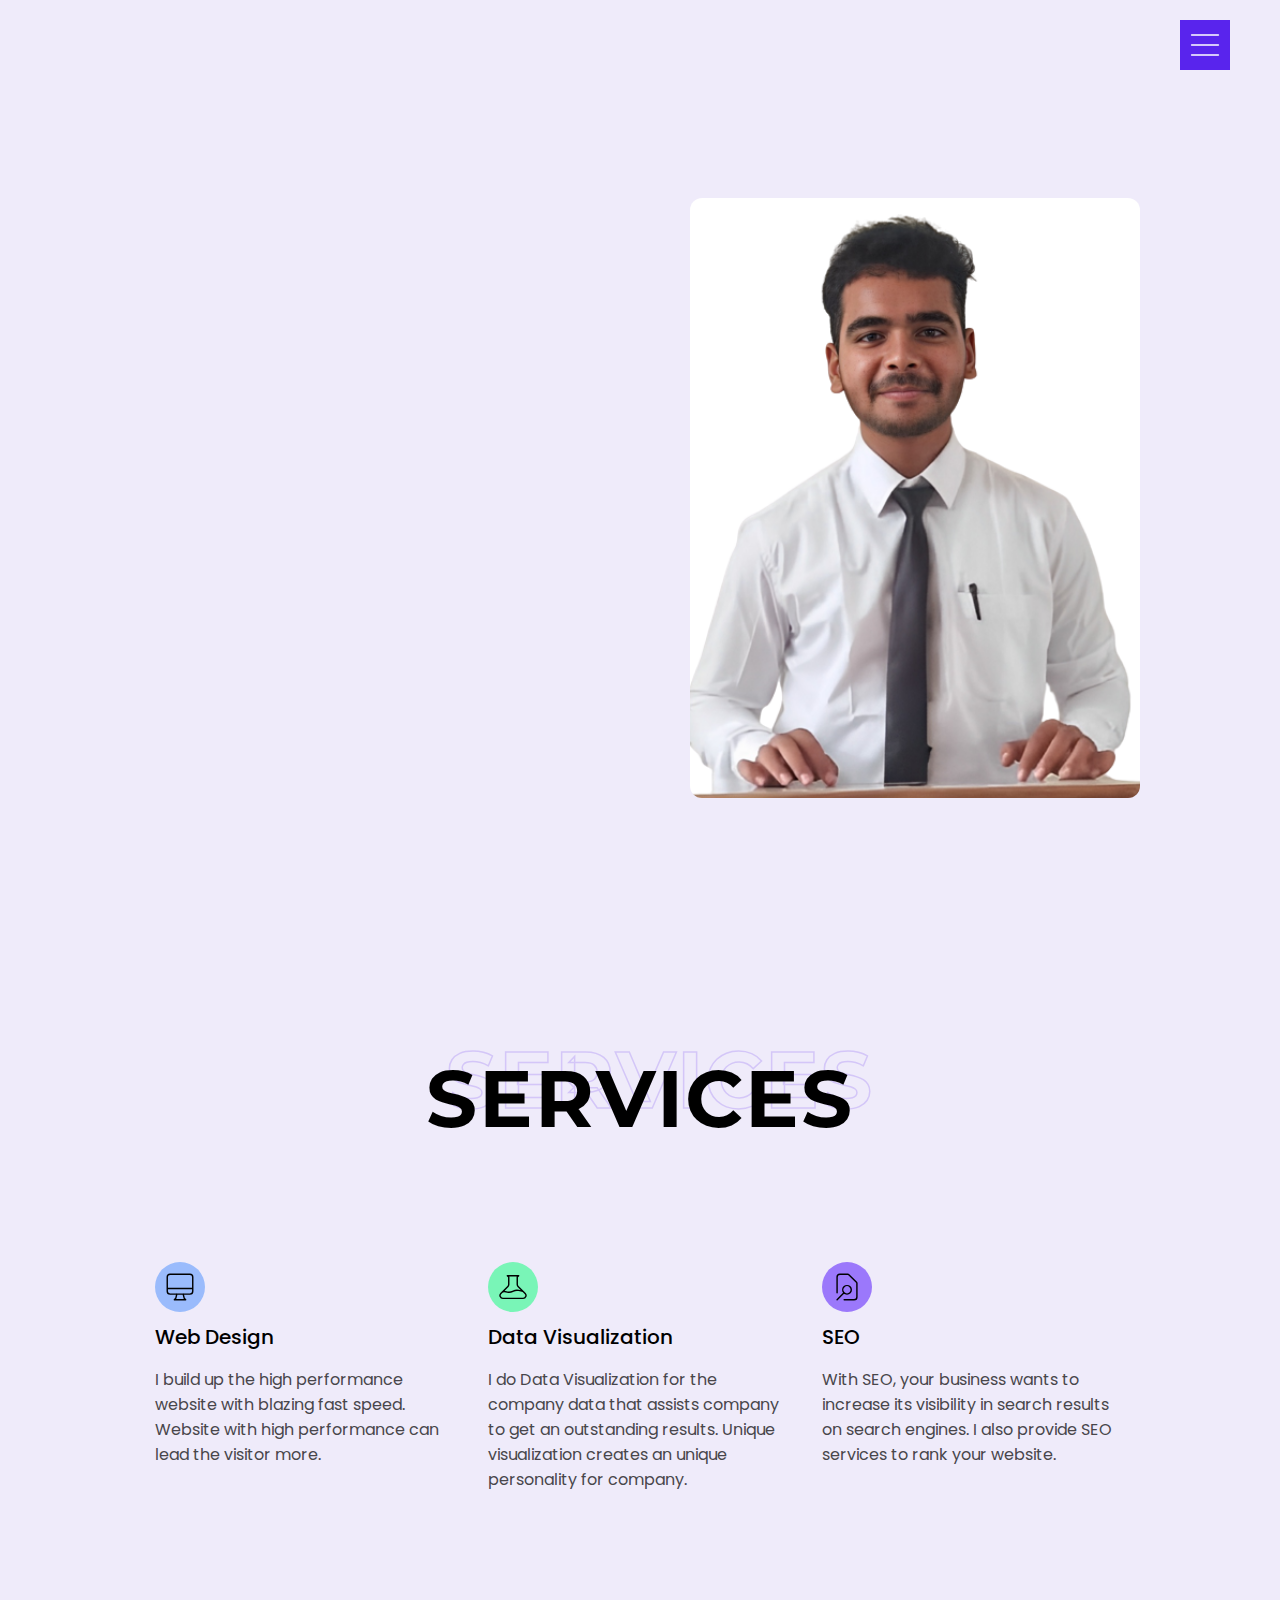
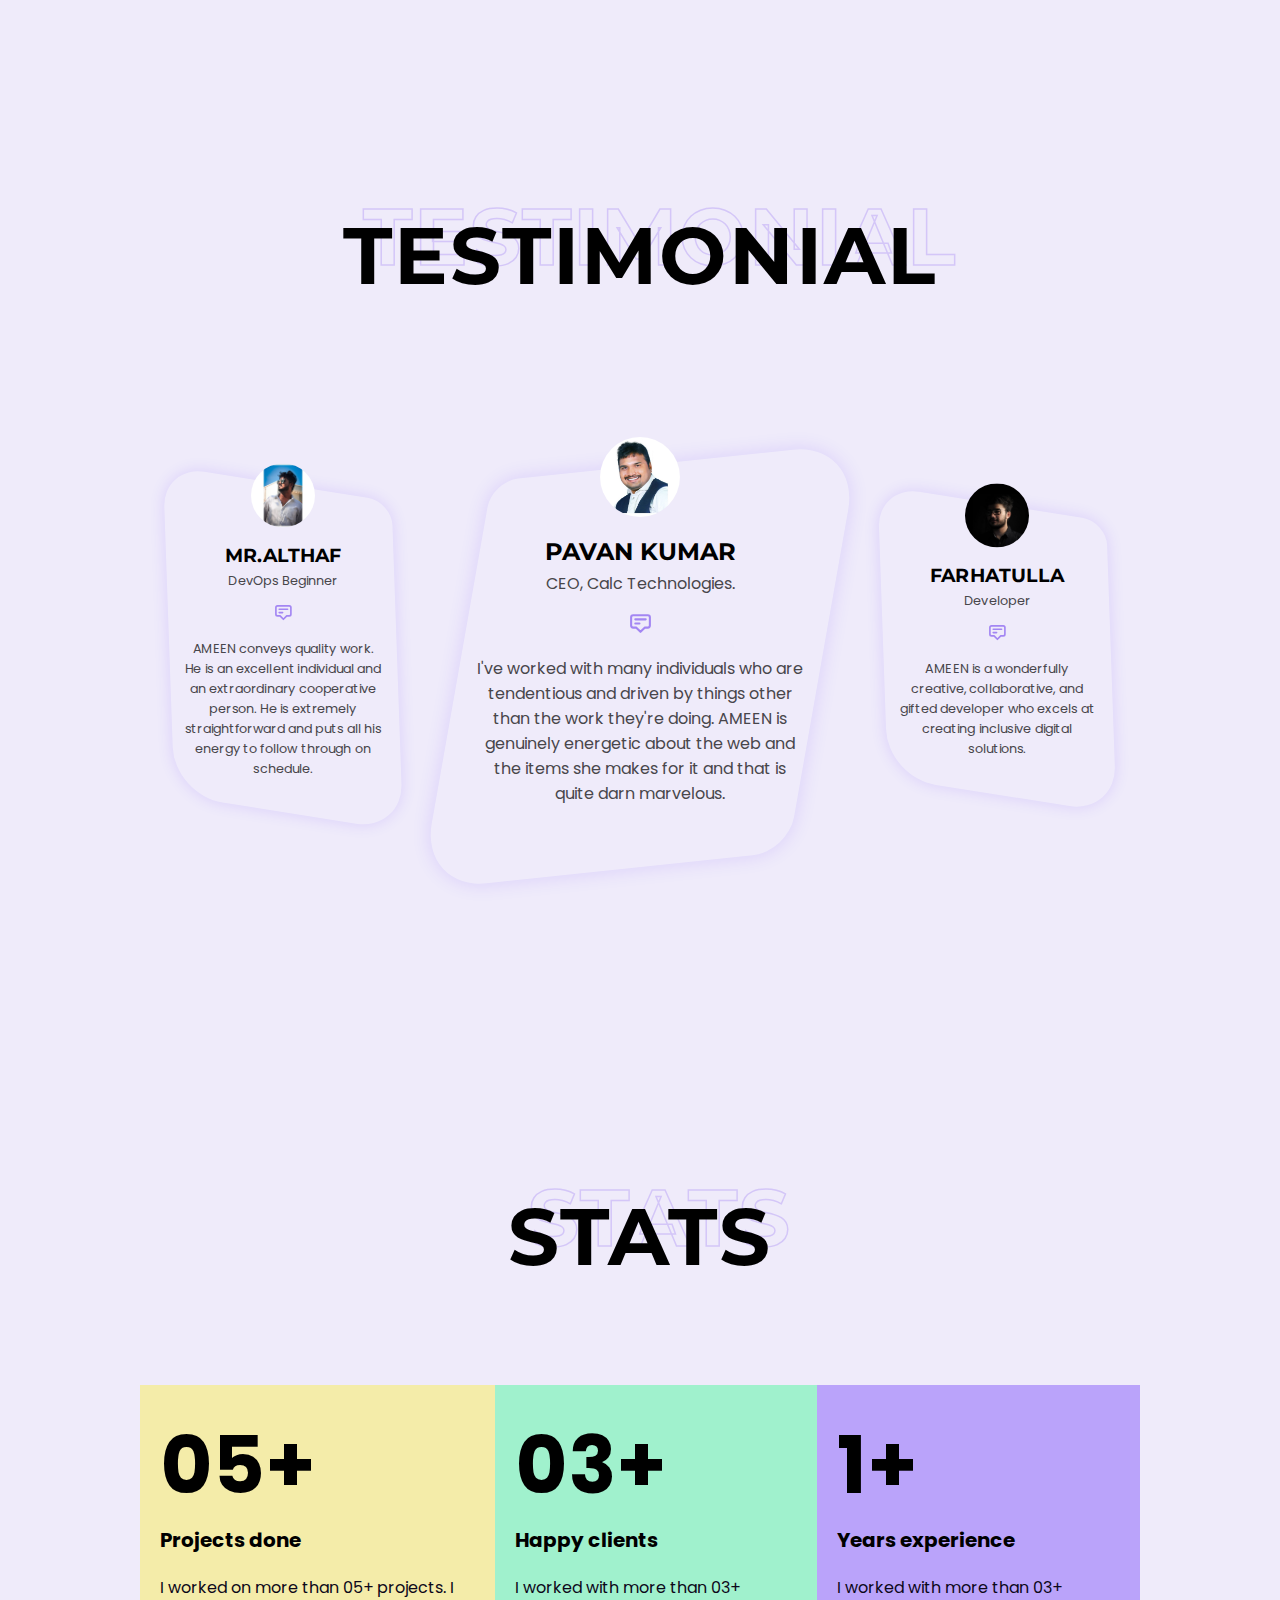
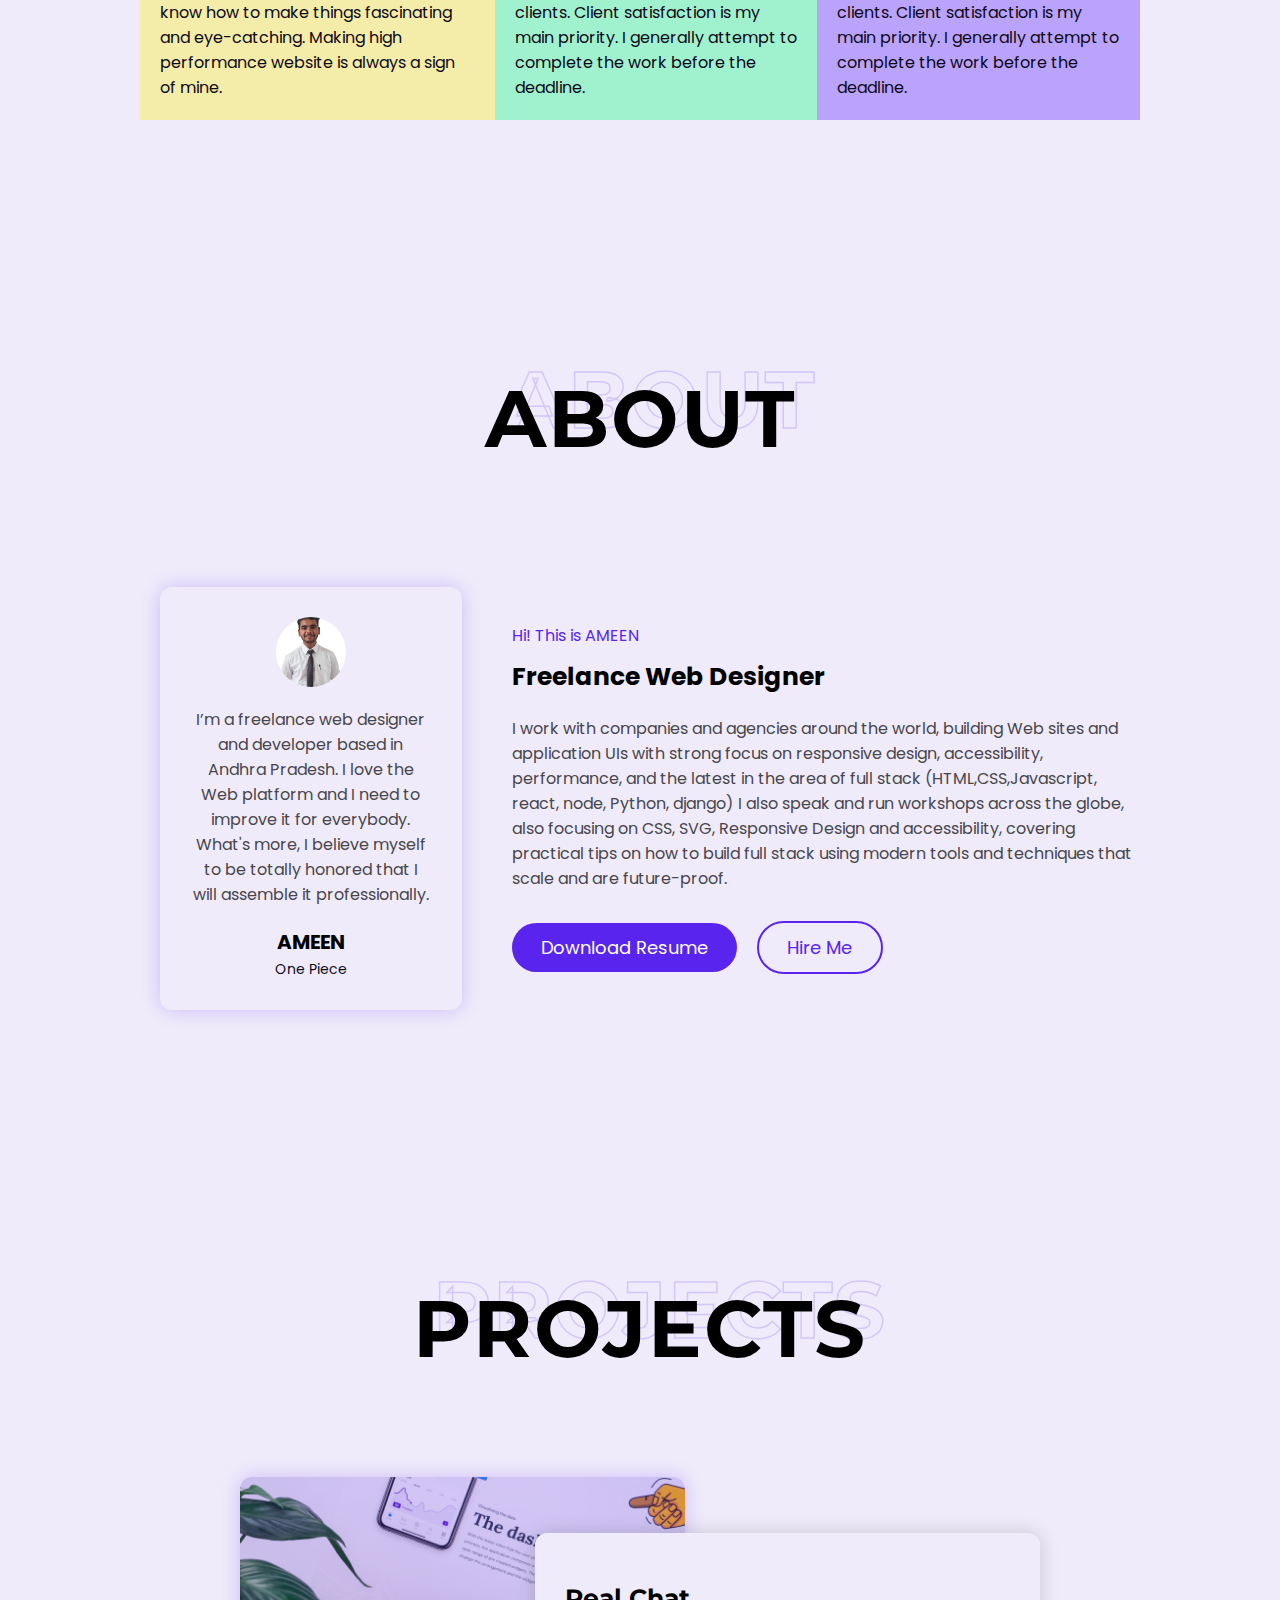
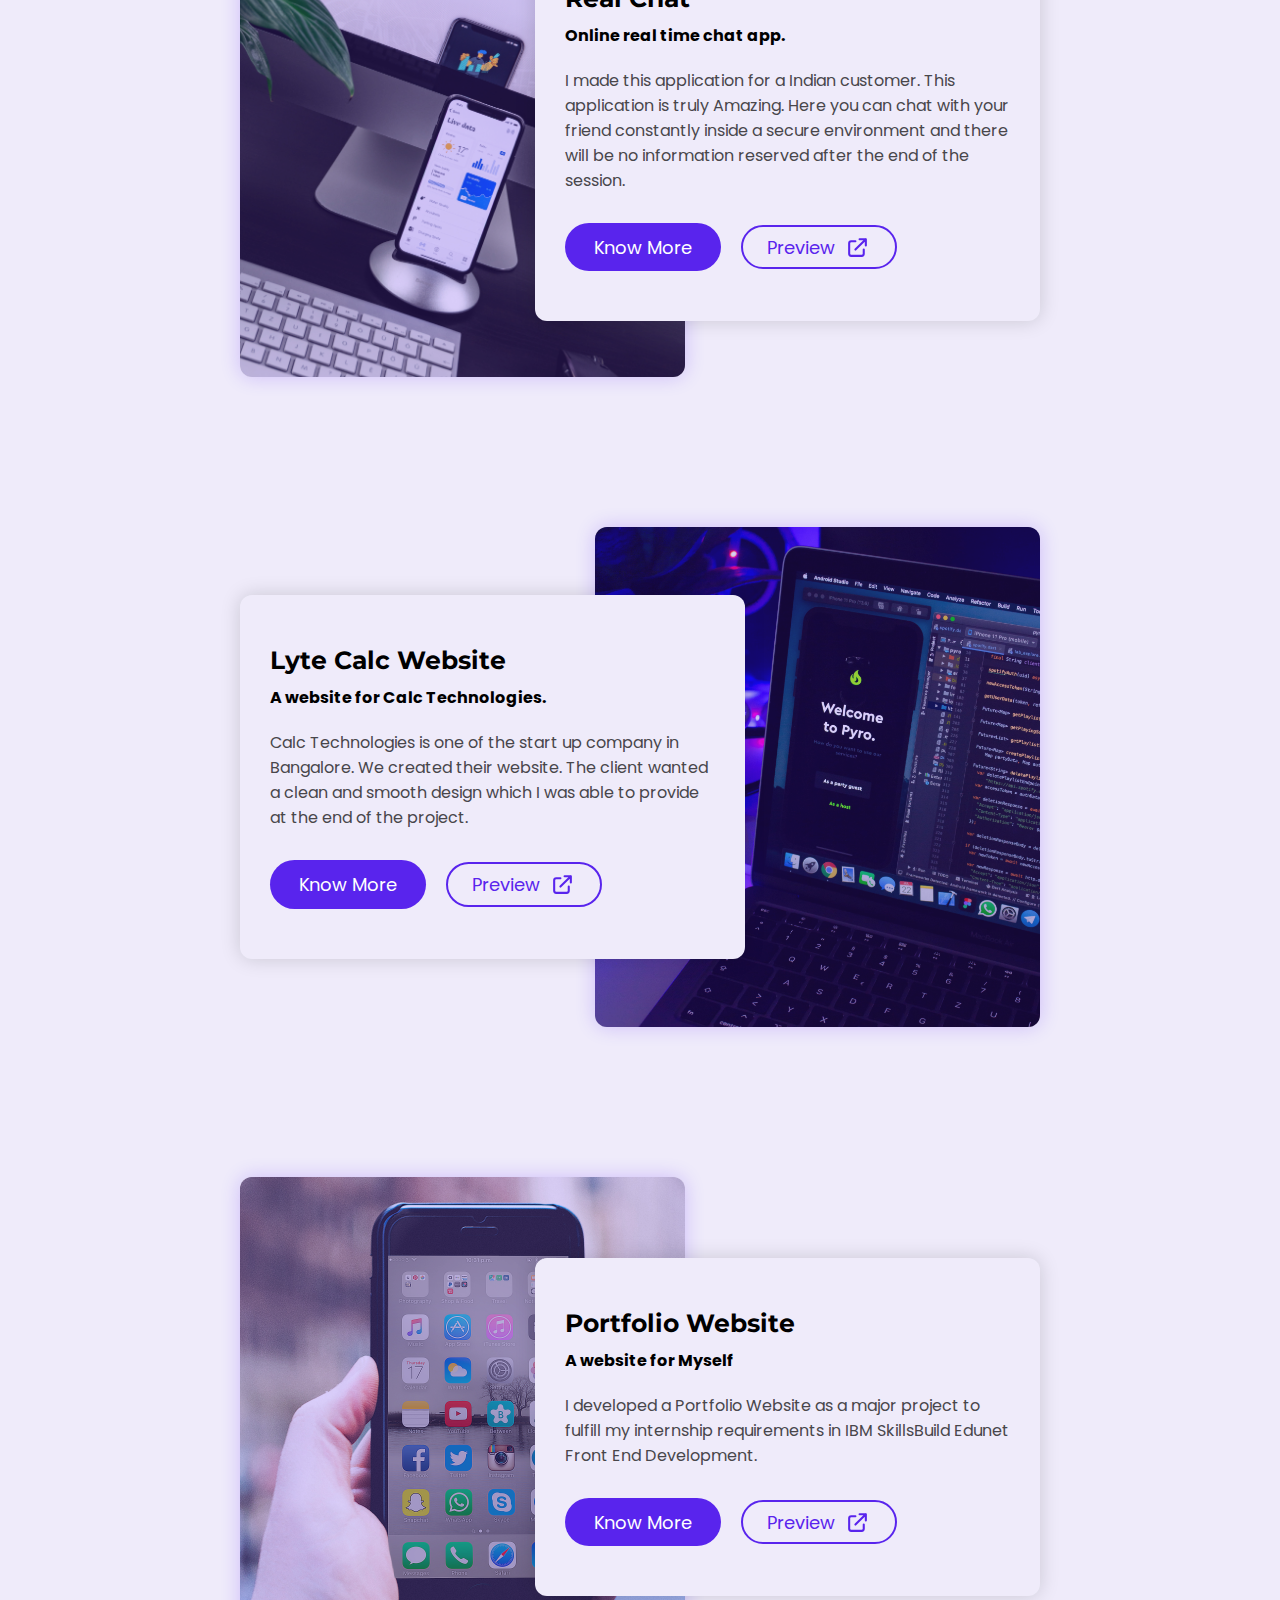
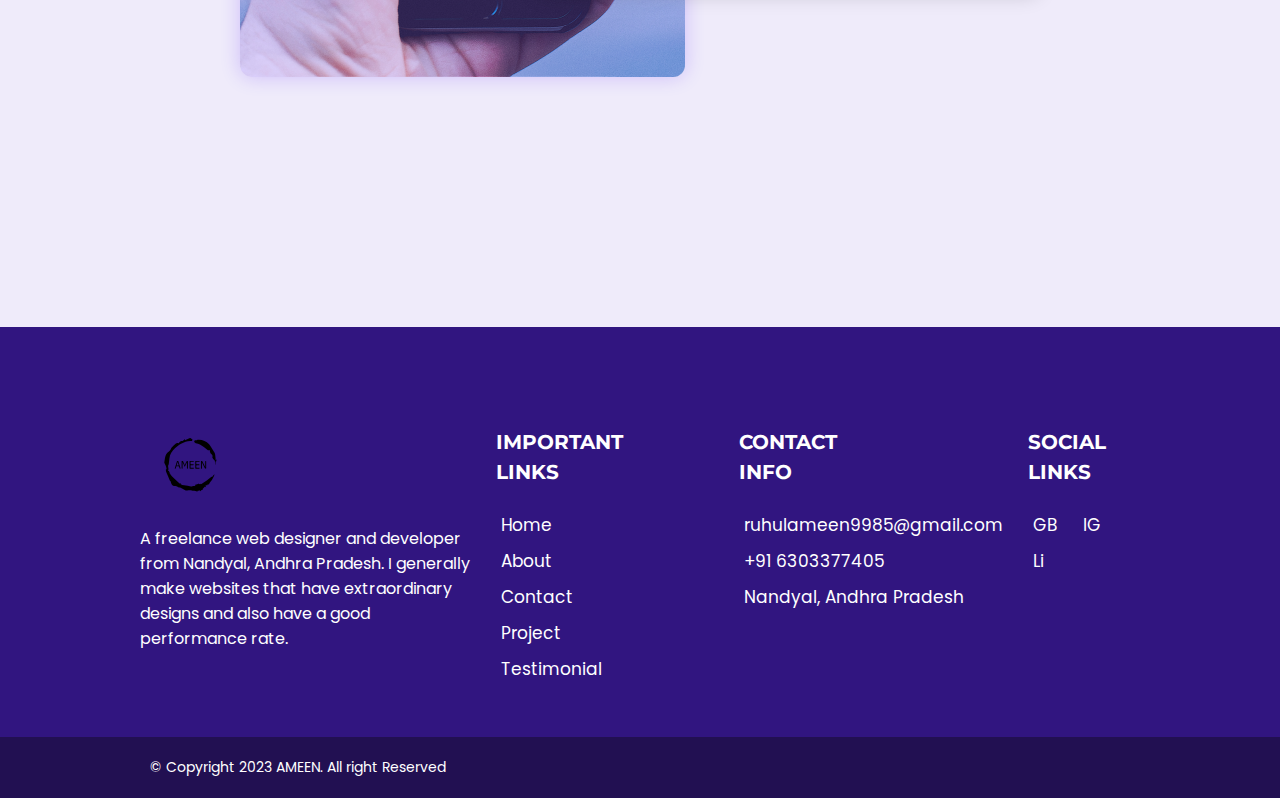
<file: index.html>
<!DOCTYPE html>
<html lang="en">

<head>
  <meta charset="UTF-8">
  <meta name="viewport" content="width=device-width, initial-scale=1.0">
  <title>AMEEN - Portfolio</title>
  <link rel="shortcut icon" href="./image/favicon.ico" type="image/x-icon">
  <link rel="stylesheet" href="style.css">
</head>

<body>
  <!-- Scroll Top Button -->
  <div class="scroll-top">
    <svg xmlns="http://www.w3.org/2000/svg" fill="none" viewBox="0 0 24 24" stroke="currentColor">
      <path stroke-linecap="round" stroke-linejoin="round" stroke-width="2" d="M8 7l4-4m0 0l4 4m-4-4v18" />
    </svg>
  </div>
  <!-- Navigation -->
  <section id="navigation">
    <div class="nav-icon">
      <svg xmlns="http://www.w3.org/2000/svg" fill="none" viewBox="0 0 24 24" stroke="currentColor">
        <path stroke-linecap="round" stroke-linejoin="round" stroke-width="1" d="M4 6h16M4 12h16M4 18h16" />
      </svg>
    </div>
  </section>
  <div id="nav-content">
    <div class="close-btn">
      <svg xmlns="http://www.w3.org/2000/svg" fill="none" viewBox="0 0 24 24" stroke="currentColor">
        <path stroke-linecap="round" stroke-linejoin="round" stroke-width="2" d="M6 18L18 6M6 6l12 12" />
      </svg>
    </div>
    <div class="wrapper">
      <h2 class="section-heading">Menu</h2>
      <nav>
        <ul>
          <li><a data-text="Home" href="./index.html#hero">Home</a></li>
          <li><a data-text="About" href="./index.html#about">About</a></li>
          <li><a data-text="Projects" href="./index.html#projects">Projects</a></li>
          <li><a data-text="Testimonial" href="./index.html#testimonial">Testimonial</a></li>
          <li><a data-text="Contact" href="./contact.html">Contact</a></li>
        </ul>
      </nav>
    </div>
  </div>

  <!-- Hero section -->
  <section id="hero">
    <div class="container">
      <div class="left">
        <p class="subheading">I'm RUHUL AMEEN</p>
        <h2 class="heading">
          <div class="wrapper"><span>Pixels</span></div>
          <div class="wrapper"><span>with</span></div>
          <div class="wrapper"><span>purpose</span></div>
        </h2>
        <p class="desc">I work with companies and agencies around the world, building Web sites and application UIs with
          strong focus on
          responsive design, accessibility, performance,</p>
        <div class="buttons">
          <a href="#projects" class="primary-btn">See My Works</a>
          <a href="#">
            <svg xmlns="http://www.w3.org/2000/svg" fill="none" viewBox="0 0 24 24" stroke="currentColor">
              <path stroke-linecap="round" stroke-linejoin="round" stroke-width="1"
                d="M14.752 11.168l-3.197-2.132A1 1 0 0010 9.87v4.263a1 1 0 001.555.832l3.197-2.132a1 1 0 000-1.664z" />
              <path stroke-linecap="round" stroke-linejoin="round" stroke-width="1"
                d="M21 12a9 9 0 11-18 0 9 9 0 0118 0z" />
            </svg>
          </a>
        </div>
      </div>
      <div class="right">
        <img src="./image/Ameen.png" alt="">
      </div>
    </div>
  </section>

  <!-- services Section -->
  <section id="services">
    <div class="container">
      <h2 class="section-heading" data-outline="Services">Services</h2>
      <div class="all-items">
        <div class="item">
          <div class="icon">
            <svg xmlns="http://www.w3.org/2000/svg" fill="none" viewBox="0 0 24 24" stroke="currentColor">
              <path stroke-linecap="round" stroke-linejoin="round" stroke-width="1"
                d="M9.75 17L9 20l-1 1h8l-1-1-.75-3M3 13h18M5 17h14a2 2 0 002-2V5a2 2 0 00-2-2H5a2 2 0 00-2 2v10a2 2 0 002 2z" />
            </svg>
          </div>
          <h3 class="item-heading">Web Design</h3>
          <p class="item-desc">I build up the high performance website with blazing fast speed. Website with high
            performance can lead the visitor more. </p>
        </div>
        <div class="item">
          <div class="icon">
            <svg xmlns="http://www.w3.org/2000/svg" fill="none" viewBox="0 0 24 24" stroke="currentColor">
              <path stroke-linecap="round" stroke-linejoin="round" stroke-width="1"
                d="M19.428 15.428a2 2 0 00-1.022-.547l-2.387-.477a6 6 0 00-3.86.517l-.318.158a6 6 0 01-3.86.517L6.05 15.21a2 2 0 00-1.806.547M8 4h8l-1 1v5.172a2 2 0 00.586 1.414l5 5c1.26 1.26.367 3.414-1.415 3.414H4.828c-1.782 0-2.674-2.154-1.414-3.414l5-5A2 2 0 009 10.172V5L8 4z" />
            </svg>
          </div>
          <h3 class="item-heading">Data Visualization</h3>
          <p class="item-desc">I do Data Visualization for the company data that assists company to get an outstanding results. Unique
            visualization creates an unique personality for company.</p>
        </div>
        <div class="item">
          <div class="icon">
            <svg xmlns="http://www.w3.org/2000/svg" fill="none" viewBox="0 0 24 24" stroke="currentColor">
              <path stroke-linecap="round" stroke-linejoin="round" stroke-width="1"
                d="M10 21h7a2 2 0 002-2V9.414a1 1 0 00-.293-.707l-5.414-5.414A1 1 0 0012.586 3H7a2 2 0 00-2 2v11m0 5l4.879-4.879m0 0a3 3 0 104.243-4.242 3 3 0 00-4.243 4.242z" />
            </svg>
          </div>
          <h3 class="item-heading">SEO</h3>
          <p class="item-desc">With SEO, your business wants to increase its visibility in search results on search
            engines. I also provide SEO services
            to rank your website.</p>
        </div>
      </div>
    </div>
  </section>

  <!-- Testimonial Section -->
  <section id="testimonial">
    <div class="container">
      <h1 class="section-heading" data-outline="Testimonial">Testimonial</h1>
      <div class="all-items">
        <div class="item">
          <div class="img">
            <img src="./image/althaf.jpg" alt="">
          </div>
          <h3 class="testimonial-heading">Mr.Althaf</h3>
          <p class="testimonial-sub-heading">DevOps Beginner</p>
          <div class="icon">
            <svg xmlns="http://www.w3.org/2000/svg" fill="none" viewBox="0 0 24 24" stroke="currentColor">
              <path stroke-linecap="round" stroke-linejoin="round" stroke-width="2"
                d="M7 8h10M7 12h4m1 8l-4-4H5a2 2 0 01-2-2V6a2 2 0 012-2h14a2 2 0 012 2v8a2 2 0 01-2 2h-3l-4 4z" />
            </svg>
          </div>
          <p class="testimonial-desc">AMEEN conveys quality work. He is an excellent individual and an extraordinary
            cooperative person. He is extremely
            straightforward and puts all his energy to follow through on schedule. </p>
        </div>
        <div class="item">
          <div class="img">
            <img src="./image/pavan.jpg" alt="">
          </div>
          <h3 class="testimonial-heading">Pavan Kumar</h3>
          <p class="testimonial-sub-heading">CEO, Calc Technologies.</p>
          <div class="icon">
            <svg xmlns="http://www.w3.org/2000/svg" fill="none" viewBox="0 0 24 24" stroke="currentColor">
              <path stroke-linecap="round" stroke-linejoin="round" stroke-width="2"
                d="M7 8h10M7 12h4m1 8l-4-4H5a2 2 0 01-2-2V6a2 2 0 012-2h14a2 2 0 012 2v8a2 2 0 01-2 2h-3l-4 4z" />
            </svg>
          </div>
          <p class="testimonial-desc">I've worked with many individuals who are tendentious and driven by things other
            than the work they're doing. AMEEN is genuinely energetic about the web and the items she makes for it and
            that is
            quite darn
            marvelous.</p>
        </div>
        <div class="item">
          <div class="img">
            <img src="./image/shaikprofile.jpg" alt="">
          </div>
          <h3 class="testimonial-heading">Farhatulla</h3>
          <p class="testimonial-sub-heading">Developer</p>
          <div class="icon">
            <svg xmlns="http://www.w3.org/2000/svg" fill="none" viewBox="0 0 24 24" stroke="currentColor">
              <path stroke-linecap="round" stroke-linejoin="round" stroke-width="2"
                d="M7 8h10M7 12h4m1 8l-4-4H5a2 2 0 01-2-2V6a2 2 0 012-2h14a2 2 0 012 2v8a2 2 0 01-2 2h-3l-4 4z" />
            </svg>
          </div>
          <p class="testimonial-desc">AMEEN is a wonderfully creative, collaborative, and gifted developer who excels at
            creating inclusive digital solutions.
          </p>
        </div>
      </div>
    </div>
  </section>

  <!-- stats Section -->
  <section id="stats">
    <div class="container">
      <h2 class="section-heading" data-outline="Stats">Stats</h2>
      <div class="all-items">
        <div class="item">
          <h2 class="number">05+</h2>
          <h3 class="stats-sub-heading">Projects done</h3>
          <p>I worked on more than 05+ projects. I know how to make things fascinating and eye-catching. Making high
            performance website is always a sign of mine.</p>
        </div>
        <div class="item">
          <h2 class="number">03+</h2>
          <h3 class="stats-sub-heading">Happy clients</h3>
          <p>I worked with more than 03+ clients. Client satisfaction is my main priority. I generally attempt to
            complete the work
            before the deadline.</p>
        </div>
        <div class="item">
          <h2 class="number">1+</h2>
          <h3 class="stats-sub-heading">Years experience</h3>
          <p>I worked with more than 03+ clients. Client satisfaction is my main priority. I generally attempt to
            complete the work
            before the deadline.</p>
        </div>
      </div>
    </div>
  </section>
  <!-- END Stats Section -->



  <!-- About -->
  <section id="about">
    <div class="container">
      <h2 class="section-heading" data-outline="about">About</h2>
      <div class="wrapper">
        <div class="left">
          <div class="card">
            <div class="img">
              <img src="./image/Ameen.png" alt="">
            </div>
            <p class="card-desc">I’m a freelance web designer and developer based in Andhra Pradesh. I love the Web platform
              and I need to improve it for
              everybody. What's more, I believe myself to be totally honored that I will assemble it professionally.</p>
            <h3 class="card-name">AMEEN</h3>
            <p class="card-sub-title">One Piece</p>
          </div>
        </div>
        <div class="right">
          <p class="subheading">Hi! This is AMEEN</p>
          <h2 class="slogan">Freelance Web Designer</h2>
          <p class="right-text">I work with companies and agencies around the world, building Web sites and application
            UIs with strong focus on
            responsive design, accessibility, performance, and the latest in the area of full stack (HTML,CSS,Javascript, react,
            node,
            Python, django)
            I also speak and run workshops across the globe, also focusing on CSS, SVG, Responsive Design and
            accessibility,
            covering practical tips on how to build full stack using modern tools and techniques that scale and are
            future-proof.
          </p>
          <div class="buttons">
            <a href="./resume.pdf" class="primary-btn" download="">Download Resume</a>
            <a href="./contact.html" class="primary-btn outline">Hire Me</a>
          </div>
        </div>
      </div>
    </div>
  </section>

  <!-- projects -->
  <section id="projects">
    <div class="container">
      <h2 class="section-heading" data-outline="Projects">Projects</h2>
      <div class="all-items">
        <div class="item">
          <div class="left">
            <div class="img">
              <img src="./image/project-1.jpg" alt="">
            </div>
          </div>
          <div class="right">
            <h2 class="project-title">Real Chat</h2>
            <h3 class="project-sub-title">Online real time chat app.</h3>
            <p class="project-desc">I made this application for a Indian customer. This application is truly Amazing. Here
              you can chat with your friend
              constantly inside a secure environment and there will be no information reserved after the end of the
              session.</p>
            <div class="buttons">
              <a href="https://github.com/ameen442/chatapp.git" class="primary-btn">Know More</a>
              <a href="https://github.com/ameen442/chatapp.git" class="primary-btn outline external-link"> <span>Preview</span>
                <svg xmlns="http://www.w3.org/2000/svg" fill="none" viewBox="0 0 24 24" stroke="currentColor">
                  <path stroke-linecap="round" stroke-linejoin="round" stroke-width="2"
                    d="M10 6H6a2 2 0 00-2 2v10a2 2 0 002 2h10a2 2 0 002-2v-4M14 4h6m0 0v6m0-6L10 14" />
                </svg>
              </a>
            </div>

          </div>
        </div>
        <div class="item">
          <div class="left">
            <div class="img">
              <img src="./image/project-3.jpg" alt="">
            </div>
          </div>
          <div class="right">
            <h2 class="project-title">Lyte Calc Website
            </h2>
            <h3 class="project-sub-title">A website for Calc Technologies.
            </h3>
            <p class="project-desc">Calc Technologies is one of the start up company in Bangalore. We created their website. The
              client wanted a clean and smooth
              design which I was able to provide at the end of the project.</p>
            <div class="buttons">
              <a href="https://calctechnologies.com/" class="primary-btn">Know More</a>
              <a href="https://calctechnologies.com/" class="primary-btn outline external-link"> <span>Preview</span>
                <svg xmlns="http://www.w3.org/2000/svg" fill="none" viewBox="0 0 24 24" stroke="currentColor">
                  <path stroke-linecap="round" stroke-linejoin="round" stroke-width="2"
                    d="M10 6H6a2 2 0 00-2 2v10a2 2 0 002 2h10a2 2 0 002-2v-4M14 4h6m0 0v6m0-6L10 14" />
                </svg>
              </a>
            </div>
          </div>
        </div>
        <div class="item">
          <div class="left">
            <div class="img">
              <img src="./image/project-2.jpg" alt="">
            </div>
          </div>
          <div class="right">
            <h2 class="project-title">Portfolio Website</h2>
            <h3 class="project-sub-title">A website for Myself</h3>
            <p class="project-desc">I developed a Portfolio Website as a major project to fulfill my internship requirements in IBM SkillsBuild Edunet Front End Development.</p>
            <div class="buttons">
              <a href="https://ameen442.github.io/portfolio/" class="primary-btn">Know More</a>
              <a href="https://ameen442.github.io/portfolio/" class="primary-btn outline external-link"> <span>Preview</span>
                <svg xmlns="http://www.w3.org/2000/svg" fill="none" viewBox="0 0 24 24" stroke="currentColor">
                  <path stroke-linecap="round" stroke-linejoin="round" stroke-width="2"
                    d="M10 6H6a2 2 0 00-2 2v10a2 2 0 002 2h10a2 2 0 002-2v-4M14 4h6m0 0v6m0-6L10 14" />
                </svg>
              </a>
            </div>
          </div>
        </div>
      </div>
    </div>
  </section>

  <!-- Footer Section -->
  <section id="footer">
    <div class="container">
      <footer>
        <div class="col-1">
          <div class="logo"><a href="#">
              <img src="./image/light-logo.svg" alt="">
            </a></div>
          <p>A freelance web designer and developer from Nandyal, Andhra Pradesh. I generally make websites that have
            extraordinary
            designs and also have a good performance rate. </p>
        </div>
        <div class="col-2">
          <h2 class="column-heading">Important<br>Links</h2>
          <ul>
            <li><a href="./index.html#home">Home</a></li>
            <li><a href="./index.html#about">About</a></li>
            <li><a href="./contact.html">Contact</a></li>
            <li><a href="./index.html#Project">Project</a></li>
            <li><a href="./index.html#testimonial">Testimonial</a></li>
          </ul>
        </div>
        <div class="col-3">
          <h2 class="column-heading">Contact<br>Info</h2>
          <ul>
            <li><a href="#">ruhulameen9985@gmail.com</a></li>
            <li><a href="#">+91 6303377405</a></li>
            <li><a href="#">Nandyal, Andhra Pradesh</a></li>
          </ul>
        </div>
        <div class="col-4">
          <h2 class="column-heading">Social<br>Links</h2>
          <ul>
            <li><a href="https://github.com/ameen442">GB</a></li>
            <li><a href="https://www.instagram.com/its_ameen_shaik/">IG</a></li>
            <li><a href="https://www.linkedin.com/in/shaik-ruhul-ameen-617506217/">Li</a></li>
          </ul>
        </div>
      </footer>
    </div>
  </section>
  <section id="copyright">
    <div class="container">
      <p> &copy; Copyright 2023 AMEEN. All right Reserved</p>
    </div>
  </section>

  <script src="./app.js"></script>
</body>

</html>
</file>
<file: style.css>
@import url('https://fonts.googleapis.com/css2?family=Montserrat:wght@700;900&family=Roboto+Mono:wght@300;500&family=Poppins:wght@600&display=swap');

/* variables */
:root {
	--primary-color: #5924ed;
	--secondary-black: #0d081a;
	--secondary-gray: #48464b;
	--body-bg: #efebfa;
}

/* global styles */
* {
	padding: 0;
	margin: 0;
	box-sizing: border-box;
}
html {
	font-family: 'Poppins',sans-serif;
	font-size: 10px;
	scroll-behavior: smooth;
}
body {
	background-color: var(--body-bg);
}
img {
	width: 100%;
	height: 100%;
}
a {
	color: black;
	text-decoration: none;
}

section {
	display: flex;
	align-items: center;
	justify-content: center;
}
.container {
	width: 90%;
	margin: 0 auto;
	max-width: 1000px;
}
p {
	font-size: 1.6rem;
	color: var(--secondary-black);
}
.section-heading {
	font-size: clamp(2rem, 10vw, 8rem);
	text-transform: uppercase;
	font-family: 'Montserrat';
	letter-spacing: 0.2rem;
	text-align: center;
	position: relative;
	margin-bottom: 10rem;
}
.section-heading::before {
	content: attr(data-outline);
	position: absolute;
	left: 2%;
	top: -20%;
	width: 100%;

	text-align: center;
	text-transform: uppercase;
	font-family: 'Montserrat';
	letter-spacing: 0.2rem;

	color: transparent;
	/* -webkit-text-stroke: 1.5px rgba(0, 0, 0, 0.103); */
	-webkit-text-stroke: 1.5px #5a24ed2f;
	z-index: -1;
}
.buttons {
	margin-top: 3rem;
	display: flex;
	align-items: center;
	justify-content: flex-start;
	gap: 2rem;
}
.primary-btn {
	display: inline-block;
	background-color: var(--primary-color);
	color: white;
	font-size: 1.8rem;
	padding: 0.6em 1.6em;
	border-radius: 50px;
}
.buttons .primary-btn.outline {
	background-color: transparent;
	border: 2px solid var(--primary-color);
	color: var(--primary-color);
}
.buttons svg {
	width: 50px;
	color: var(--primary-color);
}

/* scroll Top/Up Button */
.scroll-top {
	z-index: 100;
	height: 60px;
	width: 60px;
	background-color: white;
	position: fixed;
	bottom: 10px;
	right: 10px;
	cursor: pointer;
	border-radius: 6px;
	box-shadow: 0px 0px 20px rgba(71, 40, 182, 0.226);
	/* hover effect default */
	transform: scale(0.9);
	transition: 0.3s ease-in-out transform;
	/* for centering the icon */
	/* display: flex; */
	display: none;
	align-items: center;
	justify-content: center;
}
.scroll-top svg {
	width: 50%;
	color: black;
	pointer-events: none;
}

.scroll-top:hover {
	transform: scale(1);
}

/* Navigation Section */
#navigation {
	position: fixed;
	right: 50px;
	height: auto;
	top: 20px;
	z-index: 100;
}
#navigation .nav-icon {
	width: 50px;
	height: 50px;
	margin: 0 auto;
	margin-right: 0;
	cursor: pointer;
	background-color: var(--primary-color);
	display: flex;
	align-items: center;
	justify-content: center;
}
#navigation .nav-icon svg {
	width: 80%;
	color: white;
}
#nav-content {
	position: fixed;
	right: 0;
	width: 80%;
	max-width: 800px;
	height: 100%;
	z-index: 100;
	background-color: var(--secondary-black);
	color: white;
	display: flex;
	align-items: center;
	justify-content: center;
	overflow: hidden;
	transform: translateX(100%);
	transition: 0.3s ease transform;
}
#nav-content.show {
	transform: translateX(0);
	box-shadow: -6px 0px 29px 7px #000000a3;
}
#nav-content .section-heading {
	text-align: left;
}
#nav-content .section-heading::before {
	content: 'Menu';
	text-align: left;
	-webkit-text-stroke: 1.5px #afadad25;
}
#nav-content .wrapper {
	width: 70%;
	position: relative;
}
#nav-content ul {
	list-style: none;
	text-align: left;
}
#nav-content ul li {
	margin-bottom: 2rem;
}
#nav-content ul li a {
	display: inline-block;
	width: 100%;
	color: white;
	font-size: 5rem;
	font-family: 'Montserrat';
	/* position: relative; */
}
#nav-content ul li a::after {
	content: attr(data-text);
	pointer-events: none;
	position: absolute;
	right: -150px;
	bottom: 30%;
	width: 100%;
	color: transparent;
	-webkit-text-stroke: 1.5px #afadad25;
	opacity: 0;
	transition: 0.3s ease;
	transition-property: opacity, transform;
	z-index: -1;
	text-align: center;
	transform: rotate(90deg) scale(3);
}
#nav-content ul li a:hover::after {
	opacity: 1;
	transform: scale(3) translateY(10px) rotate(90deg);
}
#nav-content .close-btn {
	position: absolute;
	left: 10px;
	top: 10px;
	color: white;
	width: 40px;
	height: 40px;
	background-color: var(--primary-color);
	display: flex;
	align-items: center;
	justify-content: center;
	border-radius: 50%;
	cursor: pointer;
	transition: 0.3s ease background-color;
}
#nav-content .close-btn:hover {
	background-color: crimson;
}
#nav-content .close-btn svg {
	width: 80%;
}
@media only screen and (max-width: 768px) {
	#navigation {
		right: 10px;
		top: 10px;
	}
	#nav-content nav ul li a::after {
		display: none;
	}
	#nav-content .section-heading {
		text-align: right;
		margin-bottom: 5rem;
	}
	#nav-content .section-heading::before {
		text-align: right;
	}
	#nav-content nav ul {
		text-align: right;
	}
	#nav-content nav ul li a {
		font-size: 2.5rem;
	}
	#nav-content .wrapper {
		width: 90%;
	}
}

/* Hero section Styles */
#hero {
	height: 100vh;
	width: 100%;
	padding-top: 10rem;
}
#hero .container {
	display: flex;
	align-items: center;
	justify-content: center;
}
#hero .container .left {
	flex: 6;
	/* padding-right: 3rem; */
}
#hero .container .right {
	flex: 8;
}

#hero .left .subheading {
	font-size: 1.8rem;
	font-weight: 500;
	text-transform: uppercase;
	color: var(--primary-color);
	animation: fade 0.3s ease-in forwards;
	animation-delay: 1.1s;
	opacity: 0;
}
#hero .left .heading {
	font-size: 6rem;
	font-family: 'Montserrat';
	font-weight: 900;
	/* max-width: 400px; */
	overflow: hidden;
}
#hero .left .heading .wrapper {
	/* position: relative; */
	display: inline-block;
	overflow: hidden;
	/* border: 1px solid red; */
}
#hero .left .heading .wrapper span {
	position: relative;
	bottom: -70px;
	animation: reveal 1s ease-in-out forwards;
}
@keyframes reveal {
	0% {
		bottom: -70px;
	}
	100% {
		bottom: 0px;
	}
}
@keyframes fade {
	0% {
		opacity: 0;
	}
	100% {
		opacity: 1;
	}
}
#hero .left .desc {
	margin-top: 2.5rem;
	max-width: 400px;
	animation: fade 0.3s ease-in forwards;
	animation-delay: 1.1s;
	opacity: 0;
}
#hero .left .buttons {
	animation: fade 0.3s ease-in forwards;
	animation-delay: 1.1s;
	opacity: 0;
}

#hero .right {
	text-align: right;
}
#hero .right img {
	width: 100%;
	max-width: 450px;
	height: 600px;
	object-fit: cover;
	object-position: 50% 30%;
	border-radius: 12px;
}

@media only screen and (max-width: 768px) {
	html {
		font-size: 9px;
	}
	#hero .container {
		flex-direction: column-reverse;
	}
	#hero .container .right {
		text-align: center;
		flex: 1;
		margin-bottom: 2rem;
	}
	#hero .container .left {
		text-align: center;
		padding-right: 0;
		flex: 1;
		height: fit-content;
	}
	#hero .left .buttons {
		justify-content: center;
	}
	#hero .left .heading {
		font-size: 4rem;
		margin: 0 auto;
	}
	#hero .container .left .desc {
		margin: 0 auto;
		margin-top: 2rem;
	}
	#hero .right img {
		width: 100%;
		height: 400px;
	}
}
@media only screen and (max-width: 950px) {
	#hero .container .right {
		flex: 6;
	}
}

/* Services Section */
#services {
	padding: 15rem 0;
}

#services .all-items {
	display: flex;
	align-items: flex-start;
	justify-content: center;
}
#services .item {
	padding: 1.5rem;
	transition: 0.3s ease-in-out background-color;
	border-radius: 12px;
	flex: 1;
}
#services .item:nth-child(1):hover {
	background-color: rgb(8 69 241 / 35%);
}
#services .item:nth-child(2):hover {
	background-color: rgba(0, 255, 115, 0.151);
}
#services .item:nth-child(3):hover {
	background-color: #cbbef093;
}
#services .item .icon {
	width: 50px;
	height: 50px;
	padding: 0.8rem;
	background-color: rgba(255, 0, 0, 0.24);
	border-radius: 50%;
	margin-bottom: 1rem;
}
#services .item-heading {
	font-weight: 500;
	font-size: 2rem;
	/* text-transform: uppercase; */
	margin-bottom: 1.5rem;
	font-family: 'Poppins';
}
#services .item-desc {
	color: var(--secondary-gray);
}
#services .item:nth-child(1) .icon {
	background-color: rgb(7 106 255 / 37%);
}
#services .item:nth-child(2) .icon {
	background-color: rgba(0, 255, 115, 0.493);
}
#services .item:nth-child(3) .icon {
	background-color: #4705fc80;
}
@media only screen and (max-width: 768px) {
	#services .all-items {
		flex-direction: column;
		text-align: center;
	}
	#services .item .icon {
		margin: 0 auto;
		margin-bottom: 1rem;
	}
	#services .item {
		margin: 2rem 0;
	}
	#services .item:nth-child(1) {
		background-color: rgb(8 69 241 / 35%);
	}
	#services .item:nth-child(2) {
		background-color: rgba(0, 255, 115, 0.151);
	}
	#services .item:nth-child(3) {
		background-color: #cbbef093;
	}
}

/* testimonial section */
#testimonial {
	padding: 15rem 0;
	overflow-x: hidden;
}
#testimonial .all-items {
	display: flex;
	align-items: center;
	justify-content: center;
	gap: 3rem;
}
#testimonial .item {
	text-align: center;
	position: relative;
	padding: 20px;
}
#testimonial .item:nth-of-type(1),
#testimonial .item:nth-of-type(3) {
	flex: 3;
	transform: scale(0.8);
}
#testimonial .item:nth-of-type(2) {
	flex: 4;
}

#testimonial .item::after {
	content: '';
	position: absolute;
	height: 120%;
	width: 100%;
	/* border: 1px solid var(--primary-color); */
	left: 0;
	top: 45px;
	z-index: -1;

	/* border-radius: 20px 50px 100px 50px; */
	box-shadow: 0px 0px 20px 0px #4705fc1f;
}
#testimonial .item:nth-of-type(2)::after {
	transform: skew(350deg, 354deg);
	border-radius: 26px 67px 35px 67px;
	height: 100%;
}
#testimonial .item:nth-of-type(1)::after,
#testimonial .item:nth-of-type(3)::after {
	transform: skew(2deg, 9deg);
	height: 95%;
	border-radius: 52px 30px 59px 60px;
}

#testimonial .img {
	width: 80px;
	height: 80px;
	border-radius: 50%;
	overflow: hidden;
	margin: 0 auto;
	margin-bottom: 2rem;
}
#testimonial .img img {
	object-fit: cover;
}
#testimonial .testimonial-heading {
	font-size: 2.4rem;
	text-transform: uppercase;
	font-family: 'Montserrat';
	margin-bottom: 0.5rem;
}
#testimonial .testimonial-sub-heading {
	font-size: 1.6rem;
	margin-bottom: 1rem;
	color: var(--secondary-gray);
}
#testimonial .icon {
	max-width: 25px;
	margin: 1.5rem auto;
	opacity: 0.5;
	color: var(--primary-color);
}
#testimonial .testimonial-desc {
	color: var(--secondary-gray);
}
@media only screen and (max-width: 950px) {
	#testimonial .all-items {
		flex-direction: column;
		max-width: 400px;
		margin: 0rem auto;
		gap: 50px;
	}
}

/* Stats Section Style*/
#stats {
	padding: 20rem 0 10rem 0;
}

#stats .all-items {
	display: flex;
	align-items: stretch;
	justify-content: center;
}
#stats .all-items .item {
	padding: 2rem;
}
#stats .number {
	font-family: 'Poppins';
	font-size: 8rem;
}
#stats .stats-sub-heading {
	font-size: 2rem;
	margin-bottom: 2rem;
}

#stats .all-items .item:nth-child(1) {
	background-color: rgba(255, 238, 0, 0.322);
}
#stats .all-items .item:nth-child(2) {
	background-color: rgba(0, 255, 115, 0.329);
}
#stats .all-items .item:nth-child(3) {
	background-color: #4705fc50;
}
@media only screen and (max-width: 768px) {
	#stats .all-items {
		flex-direction: column;
	}
}

/* About section  */
#about {
	padding: 15rem 0;
}
#about .wrapper {
	display: flex;
	align-items: center;
	justify-content: center;
	gap: 30px;
}
#about .left {
	padding: 2rem;
	text-align: center;
}
#about .left .card {
	box-shadow: 0px 0px 20px #4705fc33;
	padding: 3rem;
	border-radius: 12px;
	min-height: 400px;
}
#about .left .card .img {
	width: 70px;
	height: 70px;
	margin: 0 auto;
	border-radius: 50%;
	overflow: hidden;
	margin-bottom: 2rem;
}
#about .left .card .img img {
	object-fit: cover;
}
#about .left .card .card-desc {
	color: var(--secondary-gray);
	margin-bottom: 2rem;
}
#about .left .card .card-name {
	font-size: 2rem;
	margin-bottom: 0.2rem;
}
#about .left .card .card-sub-title {
	font-size: 1.4rem;
}
#about .subheading {
	color: var(--primary-color);
	margin-bottom: 1rem;
}
#about .right .slogan {
	font-size: 2.5rem;
	margin-bottom: 2rem;
}
#about .right .right-text {
	color: var(--secondary-gray);
}
@media only screen and (max-width: 768px) {
	#about .wrapper {
		flex-direction: column-reverse;
		text-align: center;
	}
	#about .right .buttons {
		flex-direction: column;
	}
	#about .right .buttons a {
		width: 100%;
		text-align: center;
	}
}

/* Projects Section */
#projects {
	padding: 10rem 0;
}
#projects .item {
	display: flex;
	align-items: center;
	justify-content: center;
	max-width: 800px;
	margin: 0 auto;
	margin-bottom: 15rem;
	/* gap: 2rem; */
}
#projects .item:nth-of-type(even) {
	flex-direction: row-reverse;
}
#projects .item .left {
	flex: 1;
}
#projects .item .right {
	margin-left: -150px;
	flex: 1;
	background-color: var(--body-bg);
	padding: 5rem 3rem;
	border-radius: 12px;
	box-shadow: 0px 0px 20px #00000028;
	z-index: 2;
}
#projects .item:nth-of-type(even) .right {
	margin-left: 0;
}
#projects .item:nth-of-type(even) .left {
	margin-left: -150px;
}
#projects .item .left .img {
	height: 500px;
	overflow: hidden;
	border-radius: 12px;
	overflow: hidden;
	box-shadow: 0px 0px 20px #4705fc33;
	position: relative;
}
#projects .item .left .img::after {
	content: '';
	position: absolute;
	left: 0;
	top: 0;
	height: 100%;
	width: 100%;
	background-color: #5a24ed38;
}
#projects .item .left .img img {
	object-fit: cover;
	transition: 0.3s ease transform;
}
#projects .item:hover .left .img img {
	transform: scale(1.1);
	z-index: 1;
}
#projects .item .right .project-title {
	font-size: 2.5rem;
	font-family: 'Montserrat';
	margin-bottom: 1rem;
}
#projects .item .right .project-sub-title {
	font-size: 1.6rem;
	margin-bottom: 2rem;
}
#projects .item .right .project-desc {
	color: var(--secondary-gray);
	margin-bottom: 3rem;
}
#projects .item .right .external-link {
	display: flex;
	align-items: center;
	justify-content: center;
	gap: 1rem;
	padding: calc(0.6em - 4px) calc(1.6em - 4px);
}
#projects .item .right .external-link svg {
	width: 25px;
}

@media only screen and (max-width: 768px) {
	#projects .item {
		flex-direction: column;
	}
	#projects .item .left {
		width: 100%;
	}
	#projects .item .right {
		margin-left: 0;
		width: 90%;
		margin-top: -150px;
	}
	#projects .item:nth-of-type(even) {
		flex-direction: column;
	}
	#projects .item:nth-of-type(even) .left {
		margin-left: 0;
	}
}
@media only screen and (max-width: 450px) {
	#projects .item .right .buttons {
		flex-direction: column;
	}
	#projects .item .right .buttons a {
		width: 100%;
		text-align: center;
	}
}

/* Contact Section */
#contact {
	padding: 10rem 0;
}
#contact .wrapper {
	display: flex;
	align-items: flex-start;
	justify-content: center;
	gap: 5rem;
}
#contact .wrapper .left {
	flex: 1;
}
#contact .wrapper .right {
	flex: 1;
}
#contact .left .contact-heading {
	font-family: 'Montserrat';
	font-size: 3rem;
	margin-bottom: 1rem;
}
#contact .left .contact-desc {
	color: var(--secondary-gray);
	margin-bottom: 4rem;
}
#contact .left .contact-info {
	margin-bottom: 5rem;
}
#contact .left .contact-info ul {
	list-style: none;
}
#contact .left .contact-info ul li {
	border-radius: 12px;
	overflow: hidden;
}
#contact .left .contact-info ul li a {
	display: flex;
	align-items: center;
	justify-content: flex-start;
	gap: 1rem;
	font-size: 2rem;
	padding: 1.5rem;
}

#contact .left .contact-info ul li:hover {
	background-color: var(--primary-color);
}
#contact .left .contact-info ul li:hover .icon {
	color: white;
}
#contact .left .contact-info ul li:hover .text {
	color: white;
}
#contact .left .contact-info ul li a .icon {
	width: 25px;
	color: var(--primary-color);
}
#contact .left .contact-info ul li a .text {
	color: var(--secondary-gray);
}
#contact .left .social-info ul {
	display: flex;
	list-style: none;
	font-size: 2rem;
	gap: 2rem;
}
#contact .left .social-info ul li a {
	color: var(--primary-color);
}
#contact .right .form-wrapper {
	background-color: var(--primary-color);
	max-width: 500px;
	margin: 0 auto;
	padding: 5rem;
	border-radius: 12px;
	color: white;
}
#contact .right .form-group {
	margin-bottom: 1rem;
}
#contact .right .form-group label {
	margin-bottom: 0.5rem;
	display: inline-block;
	font-size: 1.8rem;
}
#contact .right .form-group .input-wrapper {
	background-color: white;
	color: black;
	width: 100%;
	display: flex;
	align-items: center;
	justify-content: flex-start;
	height: 40px;
	border-radius: 4px;
	overflow: hidden;
}
#contact .right .form-group .input-wrapper .icon {
	font-size: 2rem;
	height: 100%;
	width: 50px;
	background-color: rgb(218, 218, 218);
	display: flex;
	align-items: center;
	justify-content: center;
}
#contact .right .form-group .input-wrapper input {
	padding: 1rem;
	height: 100%;
	width: 100%;
	outline: none;
	border: none;
	font-size: 2rem;
}
#contact .right .form-group textarea {
	width: 100%;
	height: 250px;
	resize: vertical;
	font-size: 2rem;
	padding: 1rem;
	outline: none;
	border-radius: 4px;
}
#contact .right .form-wrapper button {
	display: inline-block;
	width: 150px;
	font-size: 2rem;
	text-transform: uppercase;
	height: auto;
	padding: 1rem 0;
	font-family: 'Roboto Mono';
	letter-spacing: 0.3rem;
	border-radius: 8px;
	outline: none;
	border: none;
	cursor: pointer;
}
@media only screen and (max-width: 768px) {
	#contact .wrapper {
		flex-direction: column-reverse;
		justify-content: center;
		align-items: center;
	}
	#contact .right {
		width: 100%;
	}
	#contact .right .form-wrapper {
		padding: 3rem;
		width: 100%;
		max-width: 100%;
	}
}

/* Footer Section */
#footer {
	background-color: #311580;
	color: white;
	padding: 10rem 0 5rem 0;
}
#footer footer {
	display: flex;
	align-items: flex-start;
	justify-content: flex-start;
	gap: 2rem;
}
#footer footer .col-1 {
	flex: 3;
}
#footer footer .col-2,
#footer footer .col-3,
#footer footer .col-4 {
	flex: 2;
}
#footer footer .col-4 {
	flex: 1;
}

#footer footer .col-1 .logo img {
	max-width: 100px;
	margin-bottom: 2rem;
}
#footer footer .col-1 p {
	color: white;
}

#footer footer .column-heading {
	font-family: 'Montserrat';
	font-size: 2rem;
	margin-bottom: 2rem;
	text-transform: uppercase;
	line-height: 1.5em;
}
#footer footer ul {
	list-style: none;
}
#footer footer ul li {
	border-radius: 4px;
}
#footer footer ul li:hover {
	background-color: white;
}
#footer footer ul li:hover a {
	color: var(--primary-color);
}
#footer footer ul li a {
	display: inline-block;
	width: 100%;
	color: white;
	font-size: 1.7rem;
	padding: 0.5rem;
}
#footer footer .col-4 ul {
	display: flex;
	flex-wrap: wrap;
}
#footer footer .col-4 ul li a {
	min-width: 50px;
}
@media only screen and (max-width: 768px) {
	#footer footer {
		flex-direction: column;
		justify-content: center;
		text-align: center;
	}
	#footer footer .col-1,
	#footer footer .col-2,
	#footer footer .col-3,
	#footer footer .col-4 {
		width: 100%;
		margin-bottom: 3rem;
	}
	#footer footer .col-4 ul {
		width: fit-content;
		margin: 0 auto;
	}
}

/* copyright Section */
#copyright {
	padding: 1rem 0;
	background-color: #221052;
}
#copyright p {
	color: white;
	margin: 1rem;
	font-size: 1.4rem;
}
@media only screen and (max-width: 768px) {
	#copyright p {
		text-align: center;
	}
}
</file>
